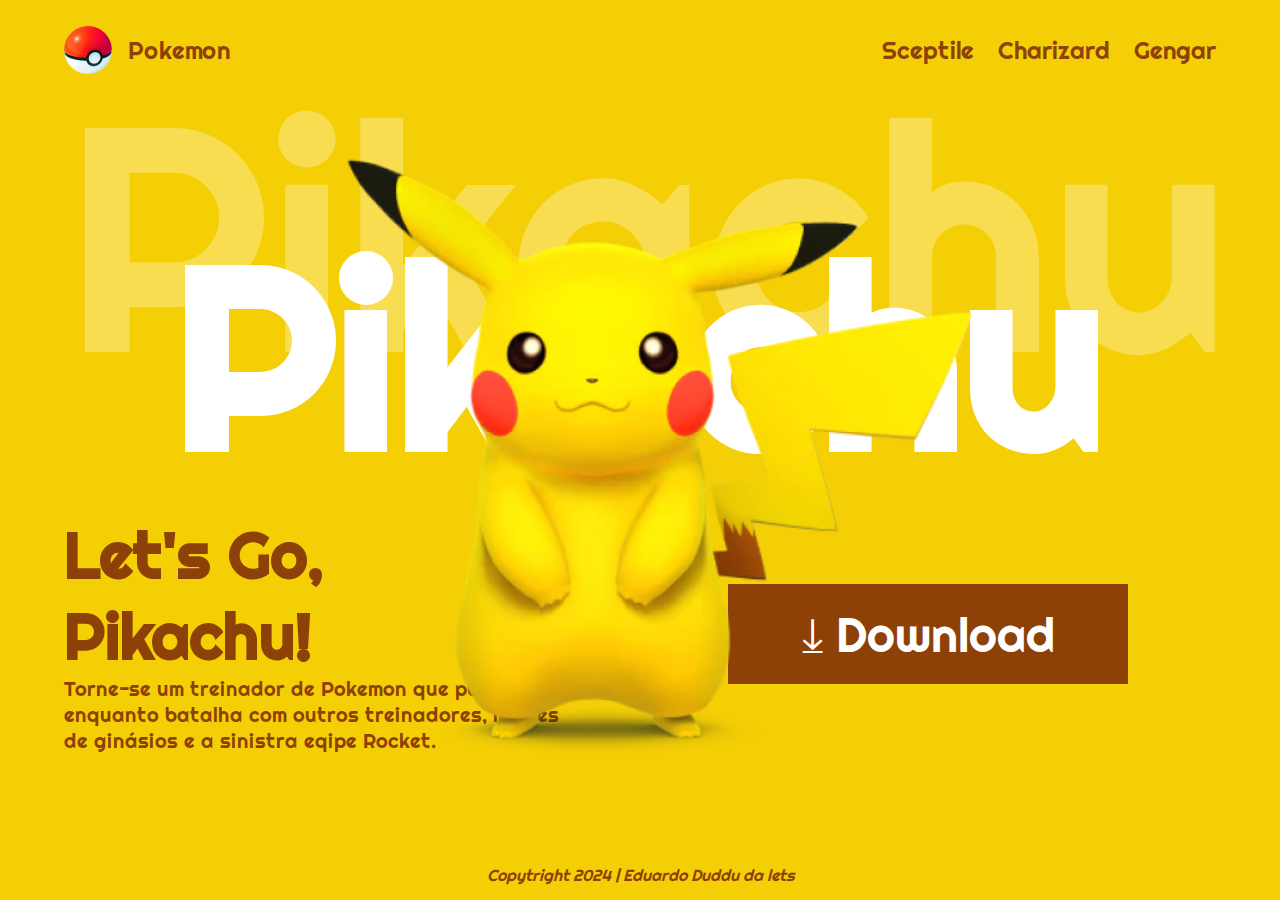
<file: index.html>
<!DOCTYPE html>
<html lang="pt-br">
<head>
    <meta charset="UTF-8">
    <meta http-equiv="X-UA-Compatible" content="IE=edge">
    <meta name="viewport" content="width=device-width, initial-scale=1.0">
    <link rel="preconnect" href="https://fonts.googleapis.com">
    <link rel="preconnect" href="https://fonts.gstatic.com" crossorigin>
    <link href="https://fonts.googleapis.com/css2?family=Righteous&display=swap" rel="stylesheet">
    <link rel="stylesheet" href="./style.css">
    <title>Let's Go, pikachu</title>
</head>
<body>
    <header>
        <a href="#">
            <img src="./img/poke-bola.png" alt="Poke-bola">
            <span>Pokemon</span>
        </a>
        <div>
            <a href="./pokemon1.html">Sceptile</a>
            <a href="./pokemon2.html">Charizard</a>
            <a href="./pokemon3.html">Gengar</a>
        </div>
    </header>
    <main>
        <div class="title">
            <h1>Pikachu</h1>
            <span>Pikachu</span>
        </div>
        <div class="container">
            <div class="description">
                <div class="container">
            <div class="description">
                <h2>Let's Go, Pikachu!</h2>
                <p>
                    Torne-se um treinador de Pokemon que puder, enquanto batalha com outros treinadores, lideres de ginásios e a sinistra eqipe Rocket.
                </p>
            </div>
        </div>
            </div>
            <div class="action">
                <a href="#">
                    &#10515; Download
                </a>
            </div>
        </div>
    </main>
    <footer>
        Copytright 2024 | Eduardo Duddu da lets
    </footer>
    <img class="pikachu-img" src="./img/pikachu.png" alt="Pikachu">
</body>
</html>
</file>
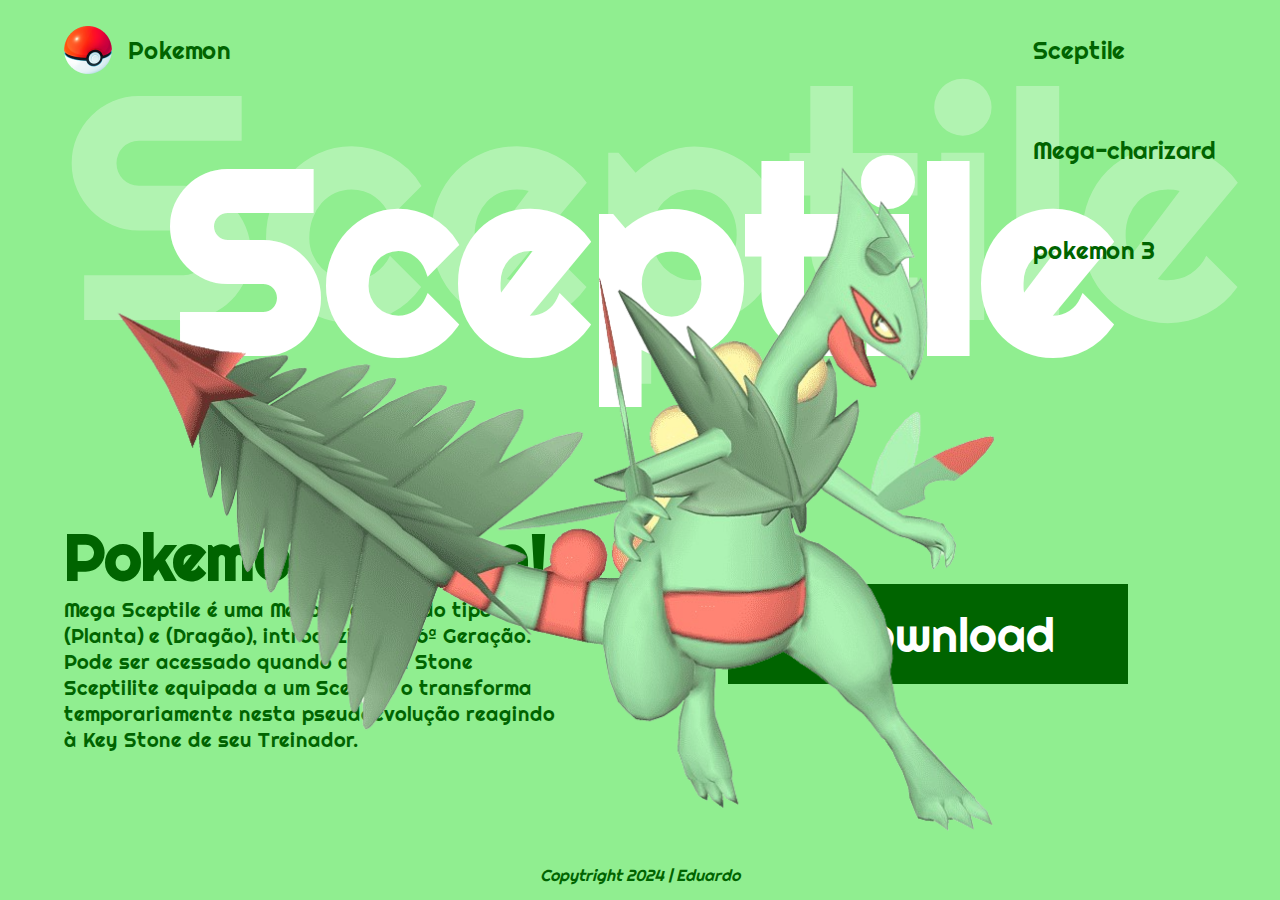
<file: pokemon1.html>
<!DOCTYPE html>
<html lang="en">
<head>
    <meta charset="UTF-8">
    <meta http-equiv="X-UA-Compatible" content="IE=edge">
    <meta name="viewport" content="width=device-width, initial-scale=1.0">
    <link rel="preconnect" href="https://fonts.googleapis.com">
    <link rel="preconnect" href="https://fonts.gstatic.com" crossorigin>
    <link href="https://fonts.googleapis.com/css2?family=Righteous&display=swap" rel="stylesheet">
    <link rel="stylesheet" href="./sceptile.css">
    <title>Let's Go Pikachu</title>
</head>
<body>
    <header>
        <a href="#">
            <img src="./img/poke-bola.png" alt="Poke-bola">
            <span>Pokemon</span>
        </a>
        <div>
            <a href="./pokemon1.html">Sceptile</a>
            <a href="./pokemon2.html">Mega-charizard</a>
            <a href="#">pokemon 3</a>
        </div>
    </header>
    <main>
        <div class="title">
            <h1>Sceptile</h1>
            <span>Sceptile</span>
        </div>
        <main>
          <div class="container">
            <div class="descripition">
                <h2>Pokemon Hooen!</h2>
                <p>
                    Mega Sceptile é uma Mega Evolução do tipo (Planta) e (Dragão), introduzida na 6ª Geração. Pode ser acessado quando a Mega Stone Sceptilite equipada a um Sceptile o transforma temporariamente nesta pseudoevolução reagindo à Key Stone de seu Treinador.
                </p>
            </div>
            <div class="action">
                <a href="#">
                    &#10515; Download
                </a>
            </div>
          </div>
    </main>
    <footer>
        Copytright 2024 | Eduardo 
    </footer>
    <img class = "Sceptile-imagem" src="./img/mega_scpetile-removebg.png" alt="Sceptile">
</body>

</html>
</file>
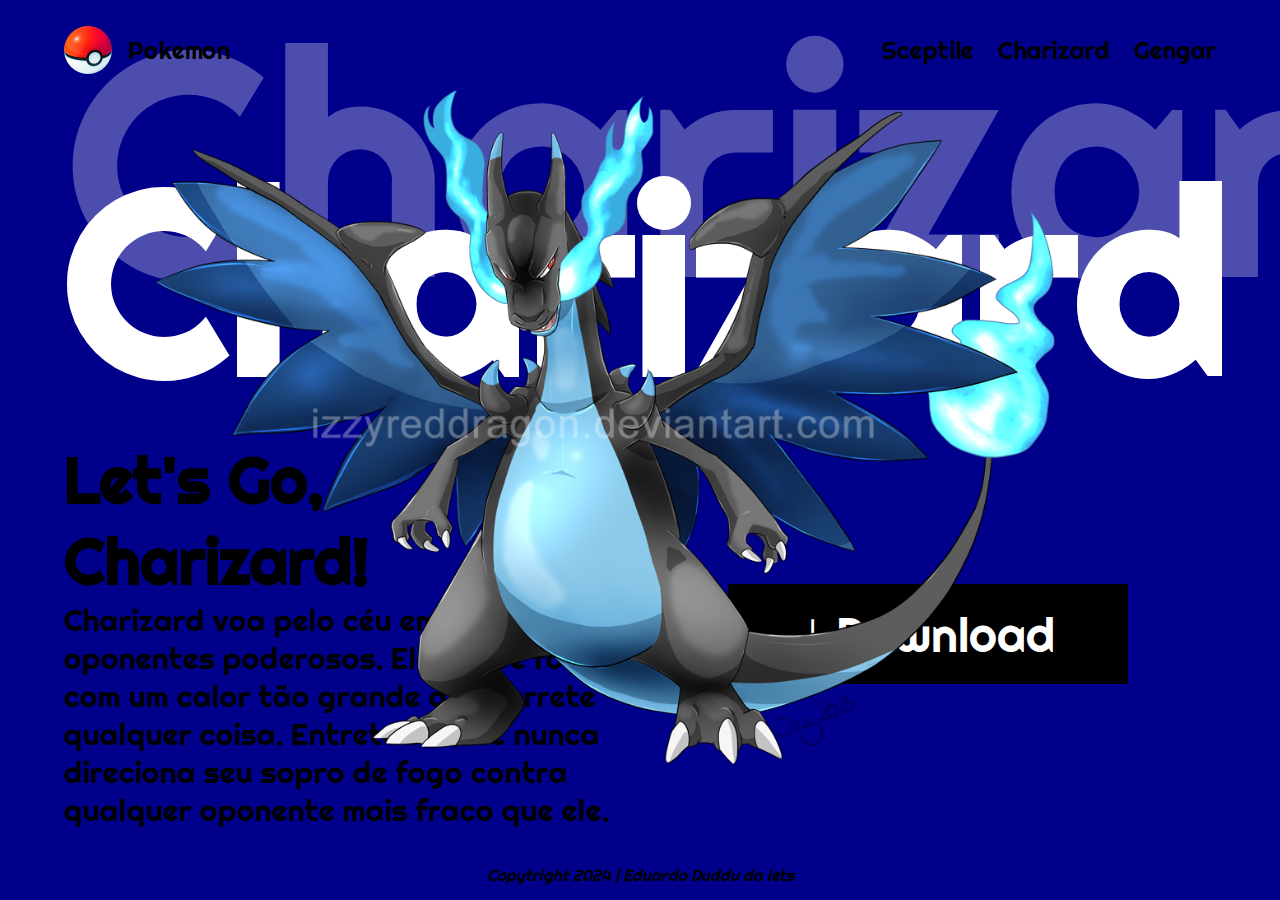
<file: pokemon2.html>
<!DOCTYPE html>
<html lang="pt-br">
<head>
    <meta charset="UTF-8">
    <meta http-equiv="X-UA-Compatible" content="IE=edge">
    <meta name="viewport" content="width=device-width, initial-scale=1.0">
    <link rel="preconnect" href="https://fonts.googleapis.com">
    <link rel="preconnect" href="https://fonts.gstatic.com" crossorigin>
    <link href="https://fonts.googleapis.com/css2?family=Righteous&display=swap" rel="stylesheet">
    <link rel="stylesheet" href="./charizard.css">
    <title>Charizard</title>
</head>
<body>
    <header>
        <a href="#">
            <img src="./img/poke-bola.png" alt="Poke-bola">
            <span>Pokemon</span>
        </a>
        <div>
            <a href="./pokemon1.html">Sceptile</a>
            <a href="./pokemon2.html">Charizard</a>
            <a href="./pokemon3.html">Gengar</a>
        </div>
    </header>
    <main>
        <div class="title">
            <h1>Charizard</h1>
            <span>Charizard</span>
        </div>
        <div class="container">
            <div class="description">
                <div class="container">
            <div class="description">
                <h2>Let's Go, Charizard!</h2>
                <p>
                    Charizard voa pelo céu em busca de oponentes poderosos. Ele cospe fogo com um calor tão grande que derrete qualquer coisa. Entretanto, ele nunca direciona seu sopro de fogo contra qualquer oponente mais fraco que ele.
                </p>
            </div>
        </div>
            </div>
            <div class="action">
                <a href="#">
                    &#10515; Download
                </a>
            </div>
        </div>
    </main>
    <footer>
        Copytright 2024 | Eduardo Duddu da lets
    </footer>
    <img class="charizard-img" src="./img/409fe0ea04585f3b2ad7b71e6e99d50e.png" alt="Charizard">
</body>
</html>
</file>
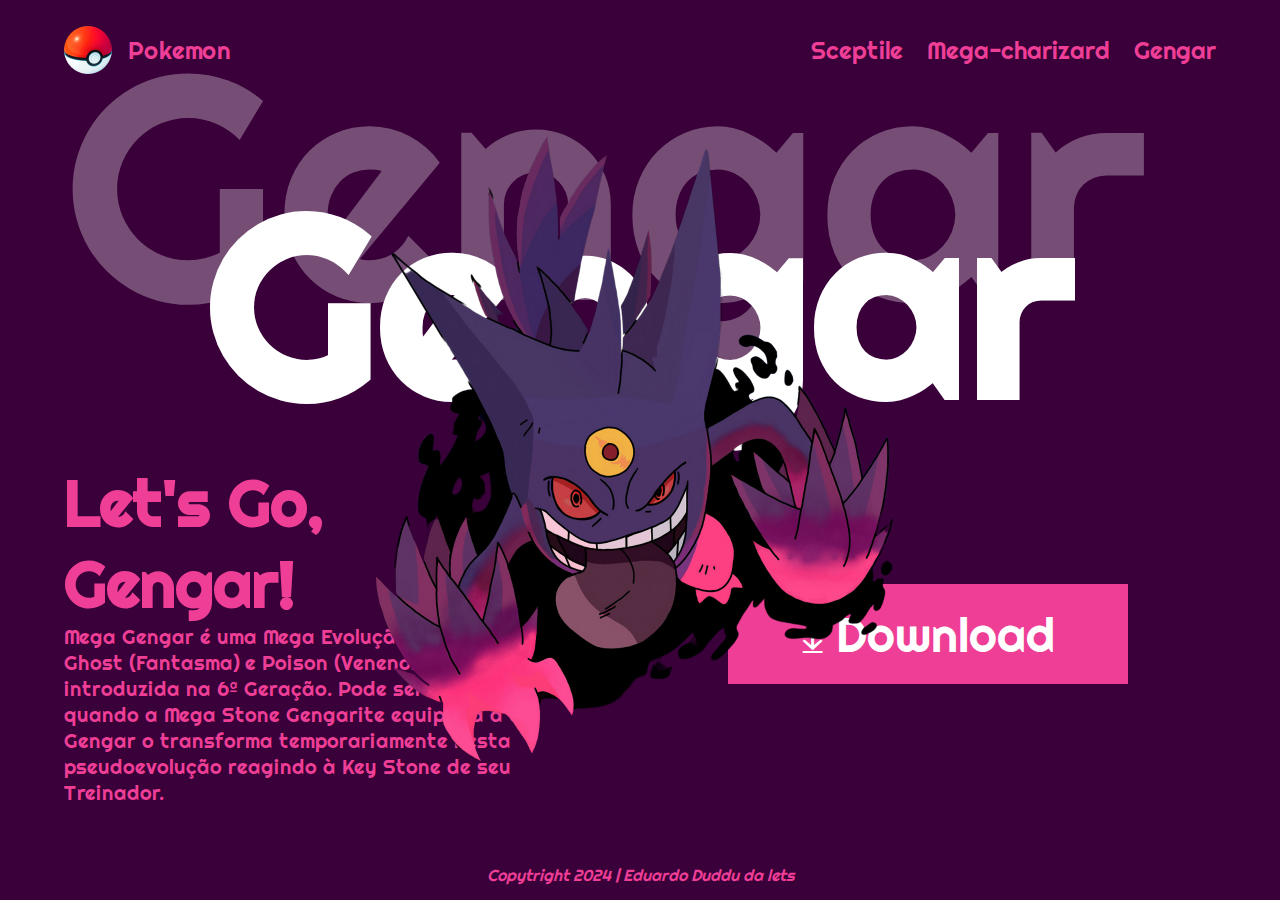
<file: pokemon3.html>
<!DOCTYPE html>
<html lang="pt-br">
<head>
    <meta charset="UTF-8">
    <meta http-equiv="X-UA-Compatible" content="IE=edge">
    <meta name="viewport" content="width=device-width, initial-scale=1.0">
    <link rel="preconnect" href="https://fonts.googleapis.com">
    <link rel="preconnect" href="https://fonts.gstatic.com" crossorigin>
    <link href="https://fonts.googleapis.com/css2?family=Righteous&display=swap" rel="stylesheet">
    <link rel="stylesheet" href="./gengar.css">
    <title>Gengar</title>
</head>
<body>
    <header>
        <a href="#">
            <img src="./img/poke-bola.png" alt="Poke-bola">
            <span>Pokemon</span>
        </a>
        <div>
            <a href="./pokemon1.html">Sceptile</a>
            <a href="./pokemon2.html">Mega-charizard</a>
            <a href="./pokemon3.html">Gengar</a>
        </div>
    </header>
    <main>
        <div class="title">
            <h1>Gengar</h1>
            <span>Gengar</span>
        </div>
        <div class="container">
            <div class="description">
                <div class="container">
            <div class="description">
                <h2>Let's Go, Gengar!</h2>
                <p>
                    Mega Gengar é uma Mega Evolução dos tipos Ghost  (Fantasma) e Poison (Venenoso), introduzida na 6ª Geração. Pode ser acessado quando a Mega Stone Gengarite equipada a um Gengar o transforma temporariamente nesta pseudoevolução reagindo à Key Stone de seu Treinador.
                </p>
            </div>
        </div>
            </div>
            <div class="action">
                <a href="#">
                    &#10515; Download
                </a>
            </div>
        </div>
    </main>
    <footer>
        Copytright 2024 | Eduardo Duddu da lets
    </footer>
    <img class="gengar-img" src="./img/mega gengar.png" alt="Gengar">
</body>
</html>
</file>
<file: sceptile.css>
*{
    margin: 0;
    padding: 0;
    box-sizing: border-box;
}
a{
    text-decoration: none;
    color: inherit;
 }

:root{
    --primary-color: lightgreen;
    --second-color: darkgreen ;
}

body{
    background-color: lightgreen;
    height: 100vh; 
    display: flex;
    flex-direction: column;
    padding-inline: 64px;
    font-family: "Righteous", sans-serif;
}

header{
    height: 100px;
    display: flex;
    justify-content: space-between;
    z-index: 1;
}
header a{
    display: flex;
    align-items: center;
    height: 100%;
    gap: 16px;
    font-size: 24px;
    color: var(--second-color);
}

main{
    flex-grow: 1;
    display: flex;
    flex-direction: column;
    justify-content: center;
}
.title{
    color: white;
    text-align: center;
    position: relative;
}

.title h1{
    font-size: 20vw;
}
.title span{
    position: absolute;
    font-size: 25vw;
    top: -30%;
    left: 0;
    opacity: 0.3;
}
.container{
    display: flex;
}
.descripition{
    color: var(--second-color);
    width: 50%;
}
.descripition h2{
    font-size: 64px;
}
.descripition p{
    font-size: 20px;
    width: 500px;
    z-index: 1;
}

.action{
    width: 50%;
    display: flex;
    justify-content: center;
    align-items: center;
}

.action a{
    background-color: var(--second-color);
    height: 100px;
    width: 400px;
    display: flex;
    justify-content: center;
    align-items: center;
    color: white;
    font-size: 48px;
}
footer{
    height: 50px;
    display: flex;
    justify-content: center;
    align-items: center;
    color: var(--second-color);
    font-style: italic;
}

.Sceptile-imagem{
    position: absolute;
    top: 40%;
    left: 30%;
    transform: translate(-30%, -30%);
    height: 75vh;
}
</file>
<file: style.css>
/* Isso serve para resetar tudo da pagina */
*{
    margin: 0;
    padding: 0;
    box-sizing: border-box;

}
/* reseta os links do projeto, tirando o sublinhado e a cor do link */
a{
    text-decoration: none;
    color: inherit;
}

/* escopo global, necessita do uso de : sempre que for chamar ele */
:root{
    --primary-color: #f5cf06;
    --secondary-color: #8e4106;

}

body{
/* 100vh significa que o tamanho da tela vai ser completo */
/* 100% É  a altura do pai */
 /* serve para chamar a cor no root */
 /* body é o pai de todos, tud que estiver aqui vai ser erdado */
    height: 100vh; 
    background-color: var( --primary-color); 
    display: flex;
    flex-direction: column;
    padding-inline: 64px;
    font-family: "Righteous", sans-serif;
}


header{
    height: 100px;
    display: flex;
    justify-content: space-between;
    z-index: 1;
}
header div{
    display: flex;
    gap: 24px;
}

/* pai dos 2 elementos */
header a{ 
    display: flex;
    align-items: center;
    height: 100%;
    gap: 16px;
    font-size: 24px;
    color: var(--secondary-color);
}

main{
    flex-grow: 1;
    display: flex;
    flex-direction: column;
    justify-content: center;
}

.title{
    color: white;
    text-align: center;
    position: relative;
}

.title h1{
    font-size: 20vw;
}
.title span{
    position: absolute;
    font-size: 25vw;
    top: -50%;
    left: 0;
    opacity: 0.3;
}
.container{
    display: flex;
}
.description{
    width: 50%;
    color: var(--secondary-color);
}
.description h2{
    font-size: 64px;
}

.description p{
    font-size: 20px;
    width: 500px;
    z-index: 1;
}
.action{
    width: 50%;
    display: flex;
    justify-content: center;
    align-items: center;
}

.action a{
    background-color: var(--secondary-color);
    height: 100px;
    width: 400px;
    display: flex;
    justify-content: center;
    align-items: center;
    color: white;
    font-size: 48px;
}

footer{
    height: 50px;
    display: flex;
    justify-content: center;
    align-items: center;
    color: var(--secondary-color);
    font-style: italic;
}

.pikachu-img{
    position: absolute;
    top: 50%;
    left: 50%;
    transform: translate(-50%, -50%);
    height: 75vh;
}
</file>
<file: charizard.css>
/* Isso serve para resetar tudo da pagina */
*{
    margin: 0;
    padding: 0;
    box-sizing: border-box;

}
/* reseta os links do projeto, tirando o sublinhado e a cor do link */
a{
    text-decoration: none;
    color: inherit;
}

/* escopo global, necessita do uso de : sempre que for chamar ele */
:root{
    --primary-color: darkblue;
    --secondary-color: black;

}

body{
/* 100vh significa que o tamanho da tela vai ser completo */
/* 100% É  a altura do pai */
 /* serve para chamar a cor no root */
 /* body é o pai de todos, tud que estiver aqui vai ser erdado */
    height: 100vh; 
    background-color: var( --primary-color); 
    display: flex;
    flex-direction: column;
    padding-inline: 64px;
    font-family: "Righteous", sans-serif;
}


header{
    height: 100px;
    display: flex;
    justify-content: space-between;
    z-index: 1;
}
header div{
    display: flex;
    gap: 24px;
}

/* pai dos 2 elementos */
header a{ 
    display: flex;
    align-items: center;
    height: 100%;
    gap: 16px;
    font-size: 24px;
    color: var(--secondary-color);
}

main{
    flex-grow: 1;
    display: flex;
    flex-direction: column;
    justify-content: center;
}

.title{
    color: white;
    text-align: center;
    position: relative;
}

.title h1{
    font-size: 20vw;
}
.title span{
    position: absolute;
    font-size: 25vw;
    top: -50%;
    left: 0;
    opacity: 0.3;
}
.container{
    display: flex;
}
.description{
    width: 50%;
    color: var(--secondary-color);
}
.description h2{
    font-size: 64px;
}

.description p{
    font-size: 30px;
    width: 600px;
    z-index: 1;
}
.action{
    width: 50%;
    display: flex;
    justify-content: center;
    align-items: center;
}

.action a{
    background-color: var(--secondary-color);
    height: 100px;
    width: 400px;
    display: flex;
    justify-content: center;
    align-items: center;
    color: white;
    font-size: 48px;
}

footer{
    height: 50px;
    display: flex;
    justify-content: center;
    align-items: center;
    color: var(--secondary-color);
    font-style: italic;
}

.charizard-img{
    position: absolute;
    top: 40%;
    left: 40%;
    transform: translate(-40%, -40%);
    height: 75vh;
}
</file>
<file: gengar.css>
/* Isso serve para resetar tudo da pagina */
*{
    margin: 0;
    padding: 0;
    box-sizing: border-box;

}
/* reseta os links do projeto, tirando o sublinhado e a cor do link */
a{
    text-decoration: none;
    color: inherit;
}

/* escopo global, necessita do uso de : sempre que for chamar ele */
:root{
    --primary-color: rgb(57, 0, 57);
    --secondary-color: rgb(238, 62, 150);

}

body{
/* 100vh significa que o tamanho da tela vai ser completo */
/* 100% É  a altura do pai */
 /* serve para chamar a cor no root */
 /* body é o pai de todos, tud que estiver aqui vai ser erdado */
    height: 100vh; 
    background-color: var( --primary-color); 
    display: flex;
    flex-direction: column;
    padding-inline: 64px;
    font-family: "Righteous", sans-serif;
}


header{
    height: 100px;
    display: flex;
    justify-content: space-between;
    z-index: 1;
}
header div{
    display: flex;
    gap: 24px;
}

/* pai dos 2 elementos */
header a{ 
    display: flex;
    align-items: center;
    height: 100%;
    gap: 16px;
    font-size: 24px;
    color: var(--secondary-color);
}

main{
    flex-grow: 1;
    display: flex;
    flex-direction: column;
    justify-content: center;
}

.title{
    color: white;
    text-align: center;
    position: relative;
}

.title h1{
    font-size: 20vw;
}
.title span{
    position: absolute;
    font-size: 25vw;
    top: -50%;
    left: 0;
    opacity: 0.3;
}
.container{
    display: flex;
}
.description{
    width: 50%;
    color: var(--secondary-color);
}
.description h2{
    font-size: 64px;
}

.description p{
    font-size: 20px;
    width: 500px;
    z-index: 1;
}
.action{
    width: 50%;
    display: flex;
    justify-content: center;
    align-items: center;
}

.action a{
    background-color: var(--secondary-color);
    height: 100px;
    width: 400px;
    display: flex;
    justify-content: center;
    align-items: center;
    color: white;
    font-size: 48px;
}

footer{
    height: 50px;
    display: flex;
    justify-content: center;
    align-items: center;
    color: var(--secondary-color);
    font-style: italic;
}

.gengar-img{
    position: absolute;
    top: 40%;
    left: 40%;
    transform: translate(-40%, -40%);
    height: 100vh;
}
</file>
